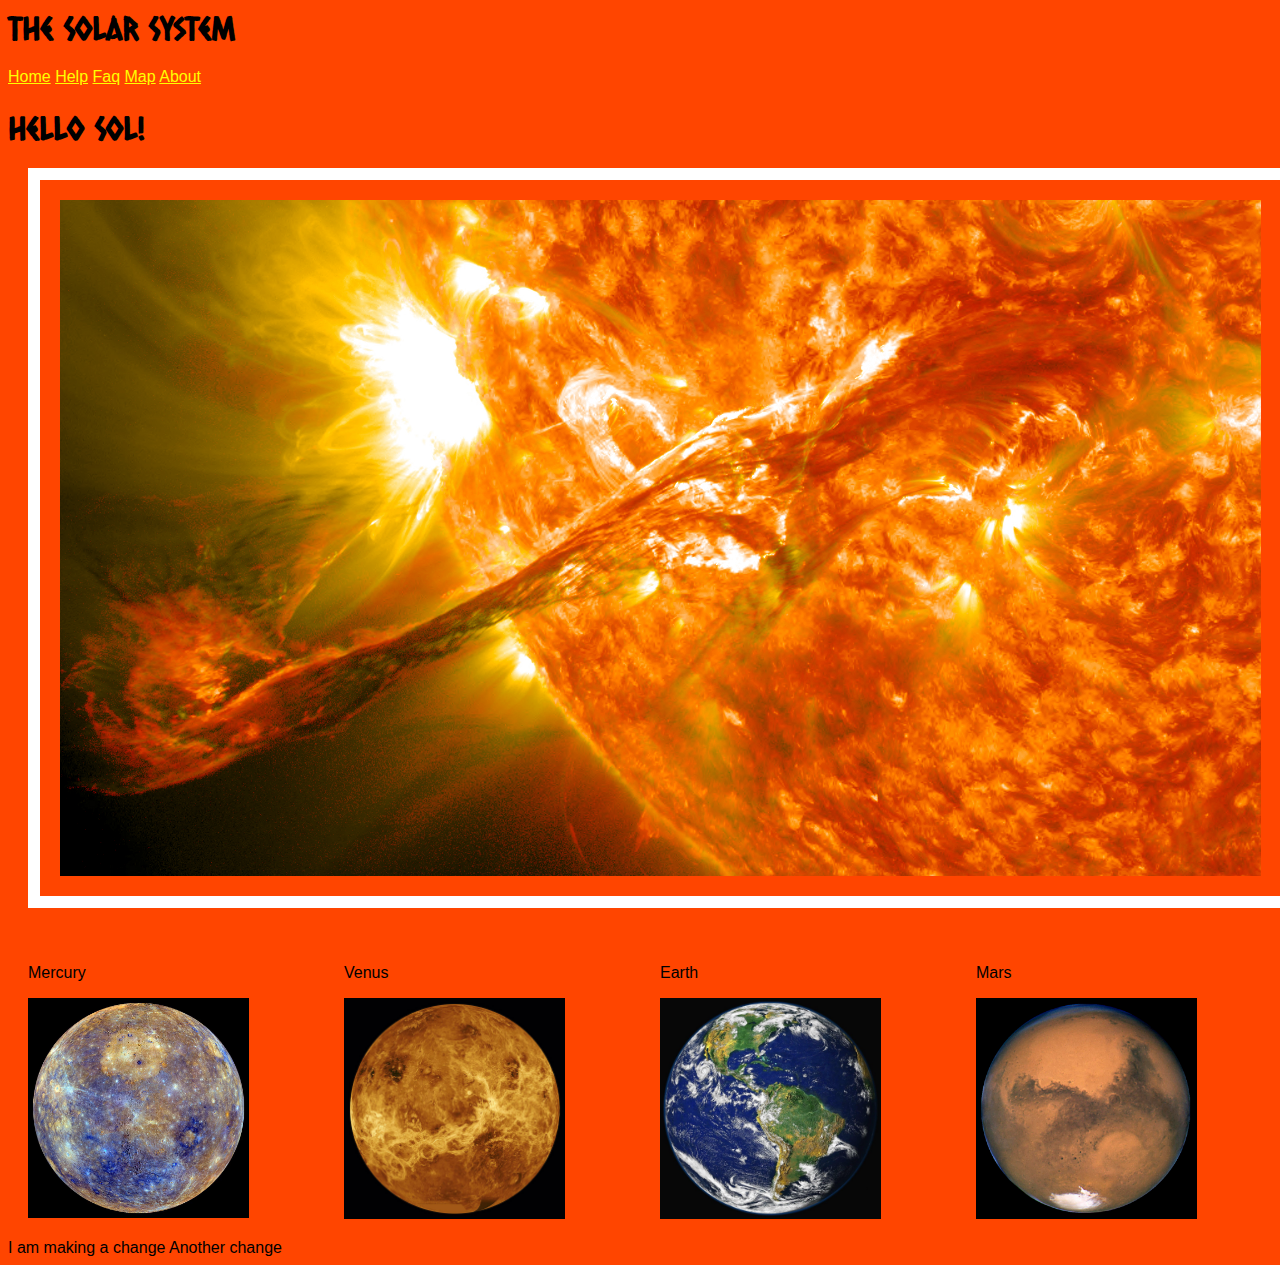
<file: index.html>
<html>
  <head>
    <title>Solar System</title>
    <link href="./styles.css" rel="stylesheet"/>
    <link href="https://fonts.googleapis.com/css2?family=Caesar+Dressing&display=swap" rel="stylesheet">
  </head>
  <body>
    <h1>The Solar System</h1>
    <div>
      <a href="./index.html">Home</a>
      <a href="./help.html">Help</a>
      <a href="./faq.html">Faq</a>
      <a href="./map.html">Map</a>
      <a href="./about.html">About</a>
    </div>
    <div class="sol-container">
      <h1>Hello Sol!</h1>
      <div class="one-column">
        <!-- By NASA Goddard Space Flight Center - Flickr: Magnificent CME Erupts on the Sun - August 31, CC BY 2.0, https://commons.wikimedia.org/w/index.php?curid=21422679 -->
        <img src="images/sun-coronal-mass-ejection.jpg">
      </div>
    </div>
    <div class="planets-container">
      <div class="planet">
        <p>Mercury</p>
        <img src="./images/mercury.jpg">
      </div>
      <div class="planet">
        <p>Venus</p>
        <img src="./images/venus.jpg">
      </div>
      <div class="planet">
        <p>Earth</p>
        <img src="./images/earth.jpg">
      </div>
      <div class="planet">
        <p>Mars</p>
        <img src="./images/mars.jpg">
      </div>
    </div>
  </body>
</html>
I am making a change 
Another change
</file>
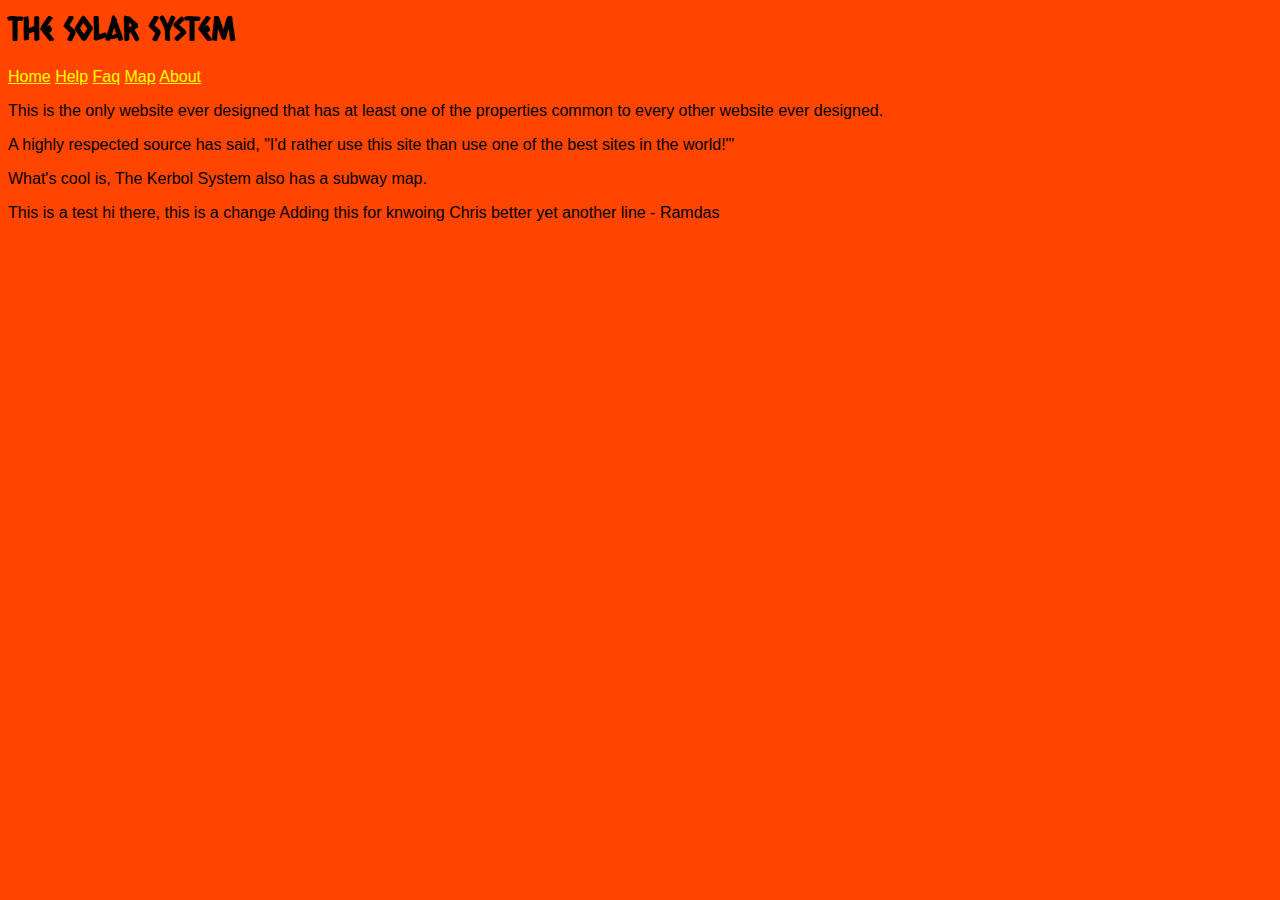
<file: about.html>
<html>
  <head>
    <title>Solar System</title>
    <link href="./styles.css" rel="stylesheet"/>
    <link href="https://fonts.googleapis.com/css2?family=Caesar+Dressing&display=swap" rel="stylesheet">
  </head>
  <body>
    <h1>The Solar System</h1>
    <div>
      <a href="./index.html">Home</a>
      <a href="./help.html">Help</a>
      <a href="./faq.html">Faq</a>
      <a href="./map.html">Map</a>
      <a href="./about.html">About</a>
    </div>
    <div>
      <p>This is the only website ever designed that has at least one of the properties common to every other website ever designed.</p>

      <p>A highly respected source has said, "I'd rather use this site than use one of the best sites in the world!"'</p>

      <p>What's cool is, The Kerbol System also has a subway map.</p>
    </div>
  </body>
</html>
This is a test
hi there, this is a change
Adding this for knwoing Chris better 
yet another line - Ramdas
</file>
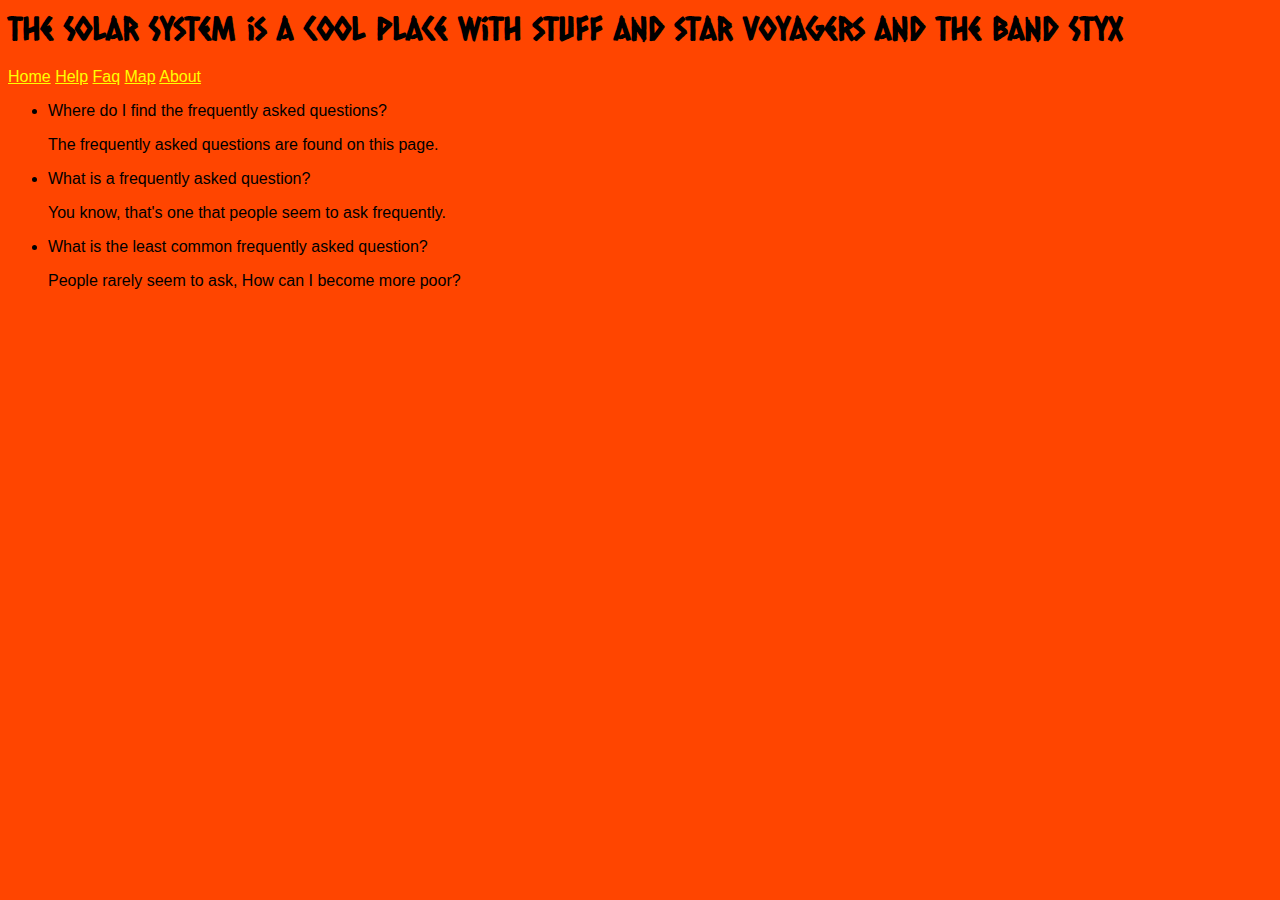
<file: faq.html>
<html>
  <head>
    <title>Solar System</title>
    <link href="./styles.css" rel="stylesheet"/>
    <link href="https://fonts.googleapis.com/css2?family=Caesar+Dressing&display=swap" rel="stylesheet">
  </head>
  <body>
	  <h1>The Solar System is a cool place with stuff and star voyagers and the band Styx </h1>
    <div>
      <a href="./index.html">Home</a>
      <a href="./help.html">Help</a>
      <a href="./faq.html">Faq</a>
      <a href="./map.html">Map</a>
      <a href="./about.html">About</a>
    </div>
    <div>
      <ul>
        <li>Where do I find the frequently asked questions?</li>
        <p>The frequently asked questions are found on this page.</p>
        <li>What is a frequently asked question?</li>
        <p>You know, that's one that people seem to ask frequently.</p>
        <li>What is the least common frequently asked question?</li>
        <p>People rarely seem to ask, How can I become more poor?</p>
      </ul>
    </div>
  </body>
</html>
</file>
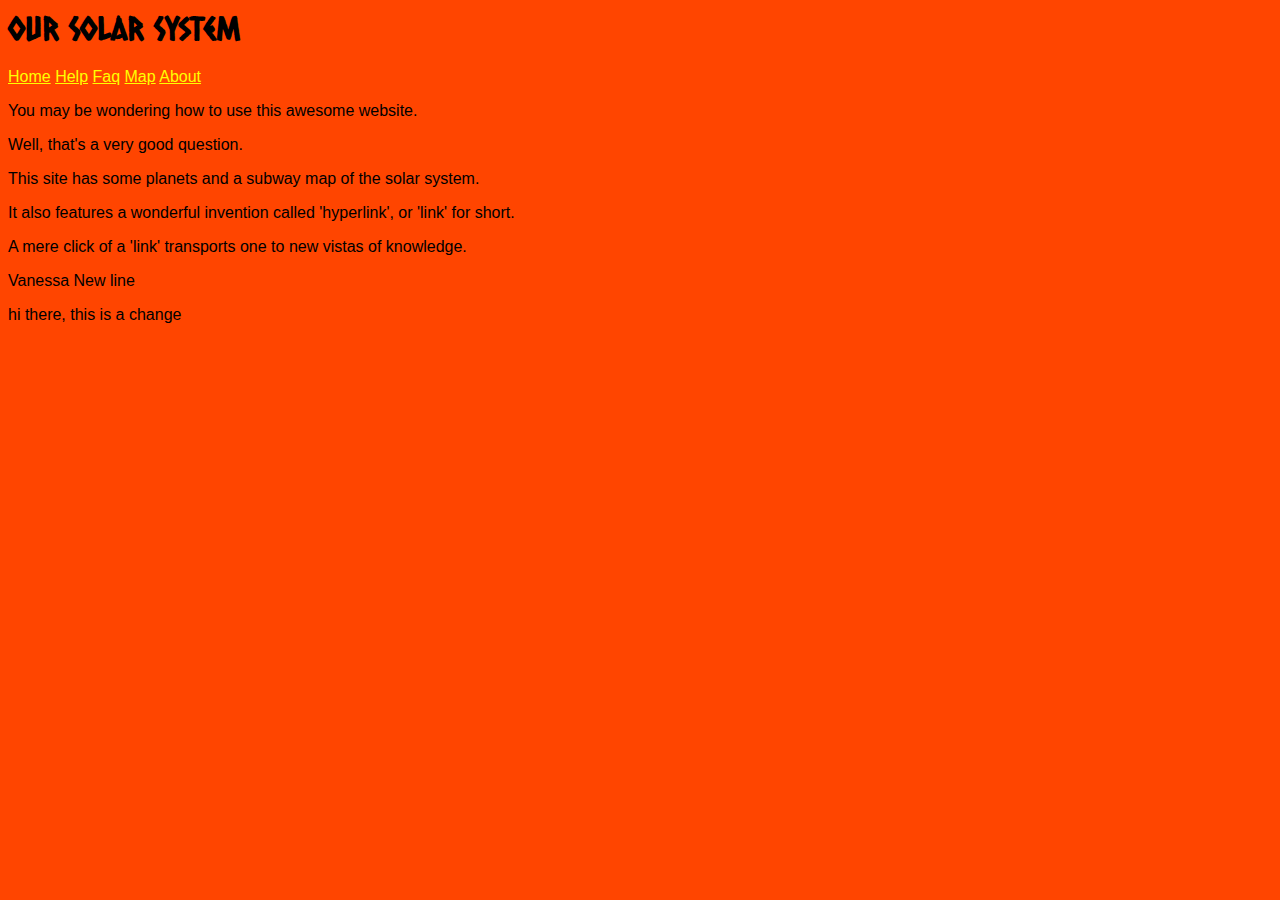
<file: help.html>
<html>
  <head>
    <title>Solar System</title>
    <link href="./styles.css" rel="stylesheet"/>
    <link href="https://fonts.googleapis.com/css2?family=Caesar+Dressing&display=swap" rel="stylesheet">
  </head>
  <body>
    <h1>Our Solar System</h1>
    <div>
      <a href="./index.html">Home</a>
      <a href="./help.html">Help</a>
      <a href="./faq.html">Faq</a>
      <a href="./map.html">Map</a>
      <a href="./about.html">About</a>
    </div>
    <div>
      <p>You may be wondering how to use this awesome website.</p>
      <p>Well, that's a very good question.</p>
      <p>This site has some planets and a subway map of the solar system.</p>
      <p>It also features a wonderful invention called 'hyperlink', or 'link' for short.</p>
      <p>A mere click of a 'link' transports one to new vistas of knowledge.</p>
      <p>Vanessa New line</p>
    </div>
  </body>
</html>
hi there, this is a change
</file>
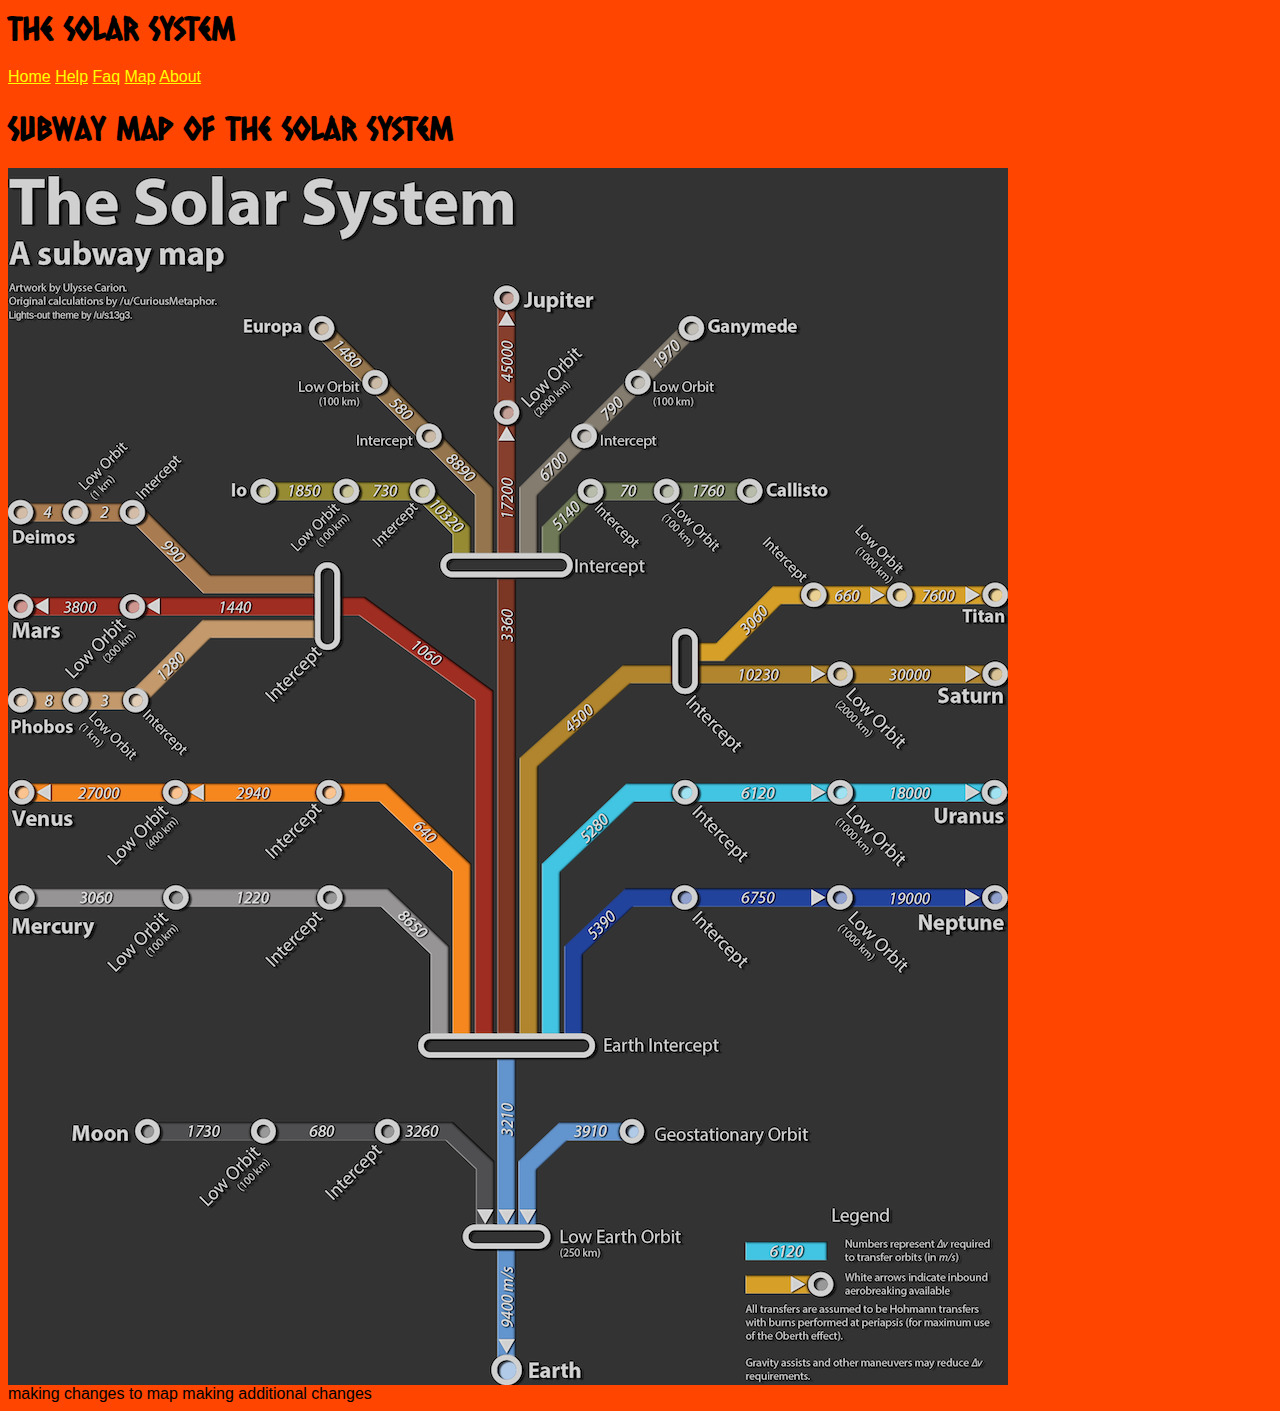
<file: map.html>
<html>
  <head>
    <title>Solar System</title>
    <link href="./styles.css" rel="stylesheet"/>
    <link href="https://fonts.googleapis.com/css2?family=Caesar+Dressing&display=swap" rel="stylesheet">
  </head>
  <body>
    <h1>The Solar System</h1>
    <div>
      <a href="./index.html">Home</a>
      <a href="./help.html">Help</a>
      <a href="./faq.html">Faq</a>
      <a href="./map.html">Map</a>
      <a href="./about.html">About</a>
    </div>
    <div>
      <h1>Subway map of the Solar System</h1>
      <img src="images/solar-system-subway-map-ulysse-carion.png">
    </div>
  </body>
</html>
making changes to map
making additional changes
</file>
<file: styles.css>
body {
  font-family: sans-serif;
  background-color: orangered;
}

a {
  color: yellow;
}

h1 {
  font-family: 'Caesar Dressing', cursive;
}

h1, h2, p, .menu-sep {
  color: black;
}

.planets-container {
  display:flex;
  justify-content: space-evenly;
}

.planet {
  margin: 20px;
  width: 80%;
  display: inline-block;
}

.sol-container {
  width: 95%;
}

.one-column {
  width: 100%;
  padding: 20px;
  border: 12px solid white;
  margin: 20px;
}

img {
  width: inherit;
}

'hi there.. this is ben change'
</file>
